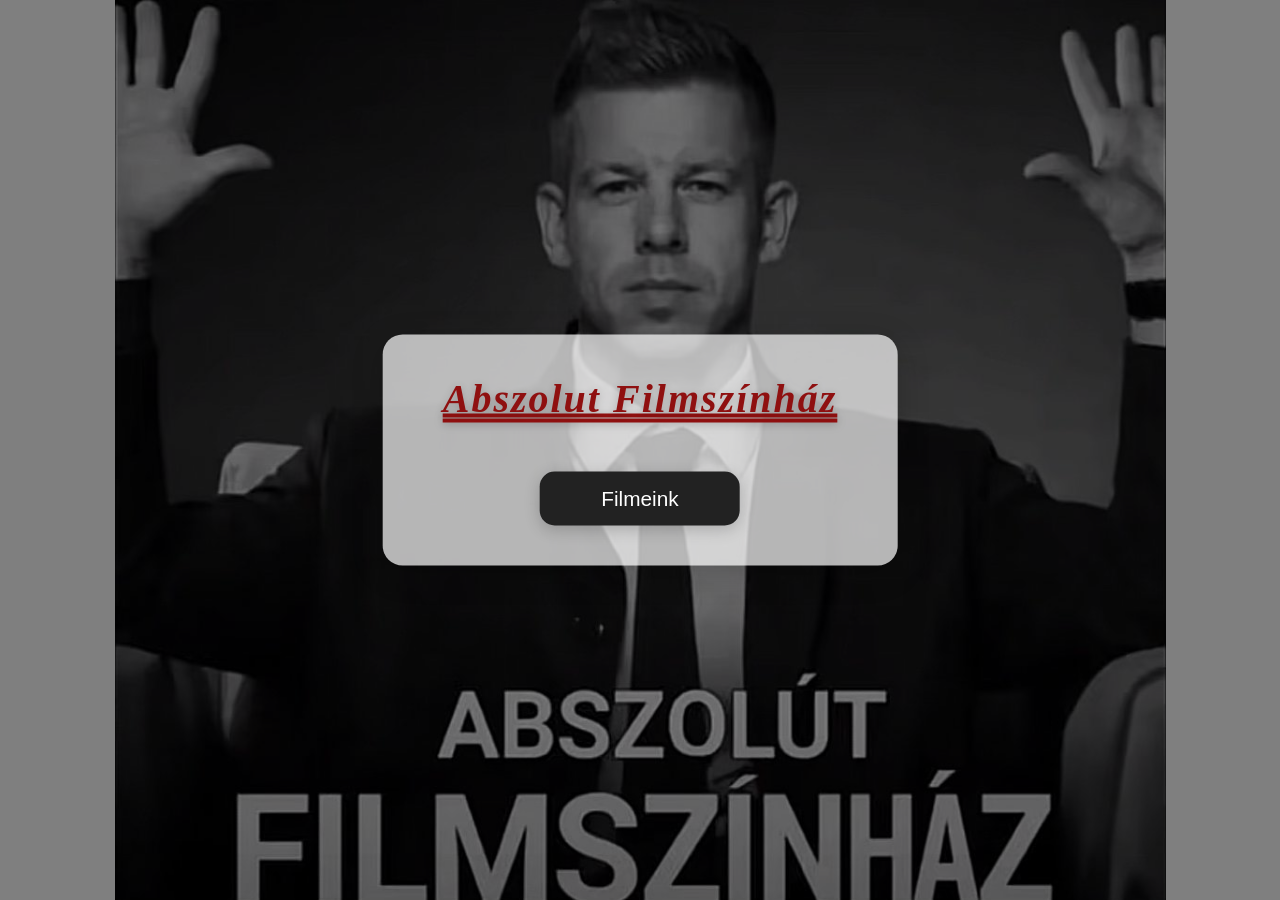
<file: kezdooldal.html>
<!DOCTYPE html>
<html lang="hu">
<head>
    <meta charset="UTF-8">
    <meta name="viewport" content="width=device-width, initial-scale=1.0">
    <link rel="stylesheet" href="kezdooldal.css">
    <title>Főoldal</title>
</head>
<body>
    <div class="overlay"></div>
    <div class="center-content">
        <h1>Abszolut Filmszínház</h1>
        <button onclick="ujLap()" class="stilusos-gomb">Filmeink</button>
    </div>
    <script src="kezdooldal.js"></script>
</body>
</html>
</file>
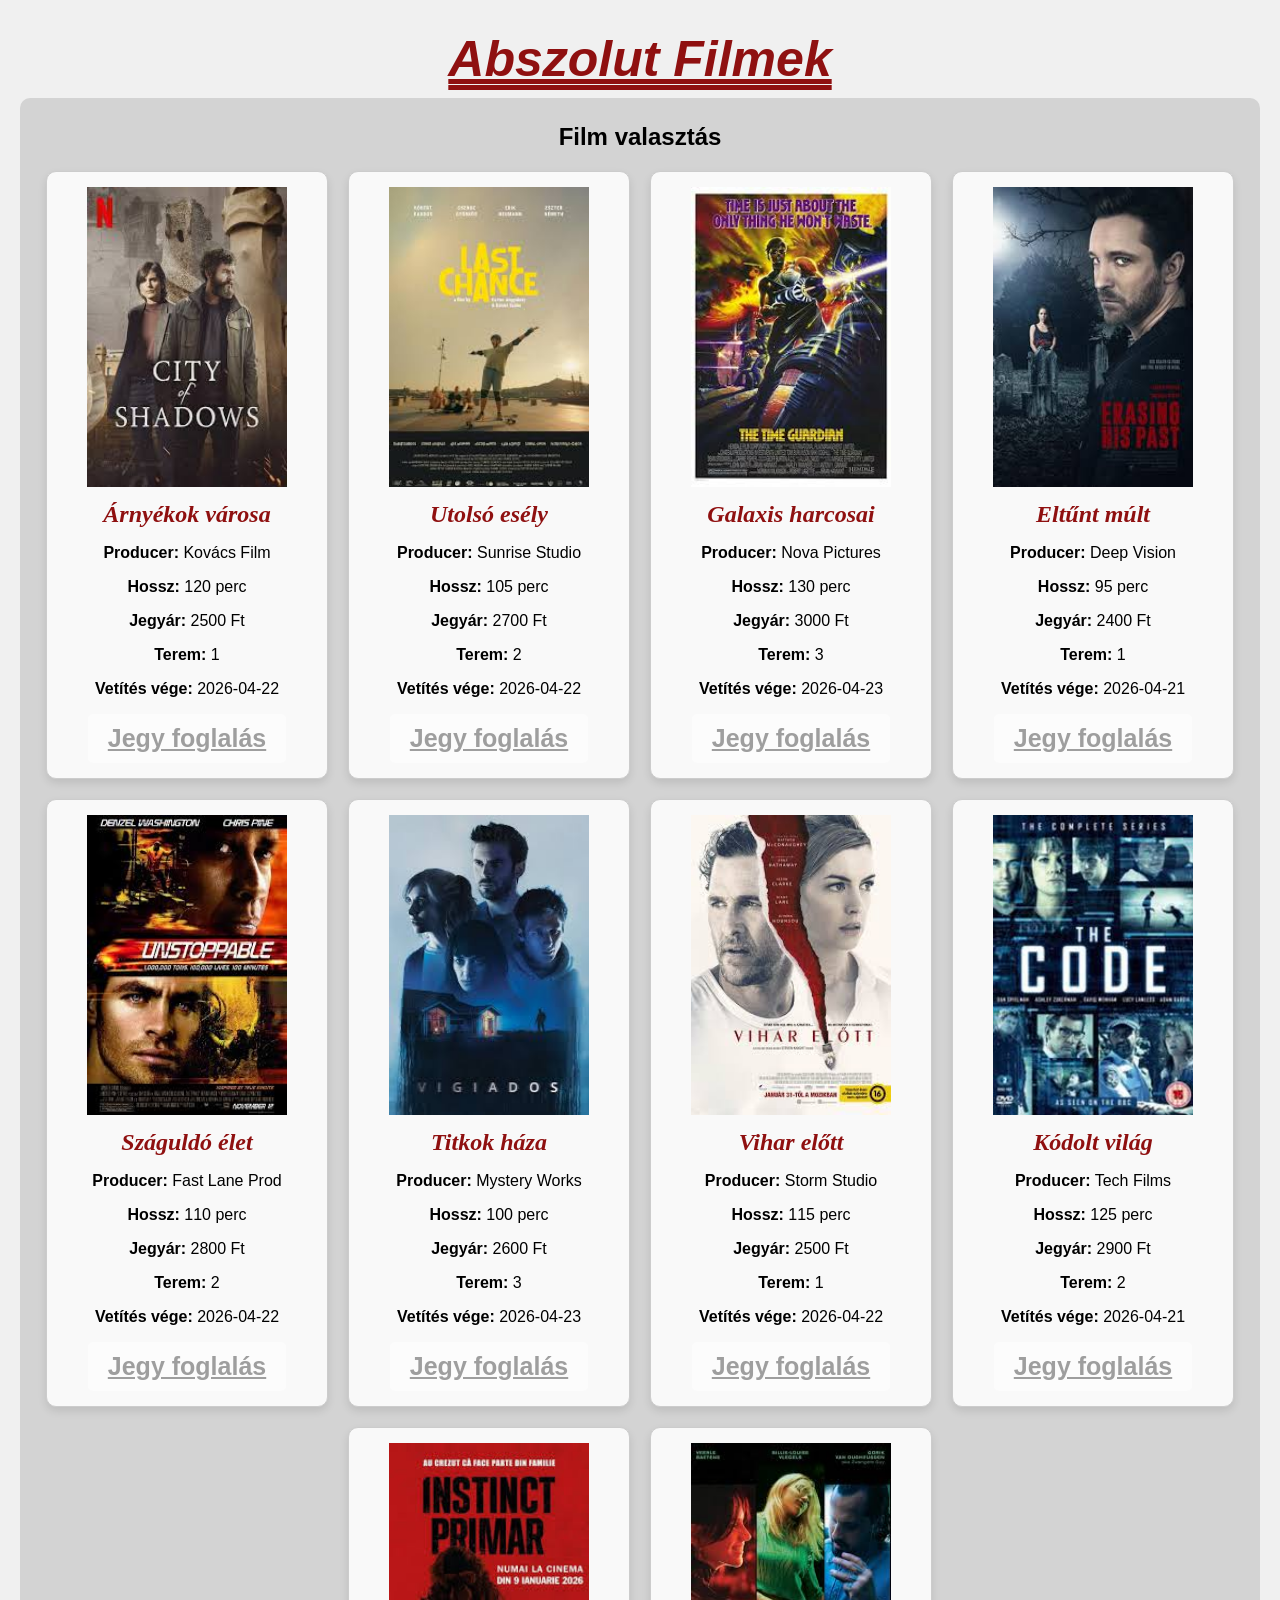
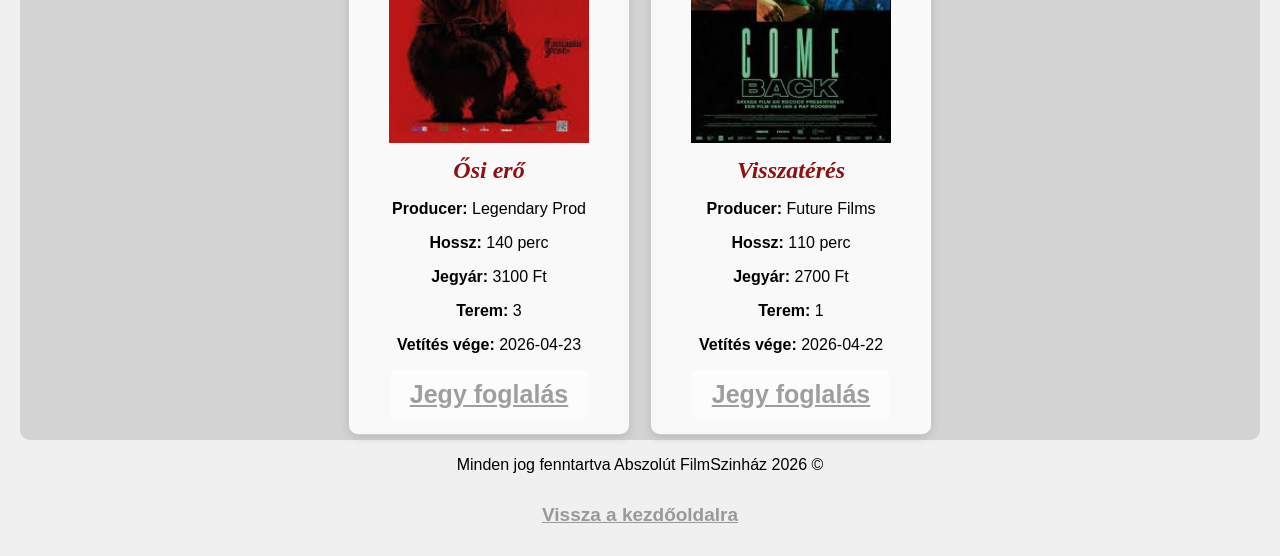
<file: valasz.html>
<!DOCTYPE html>
<html lang="hu">
<head>
    <meta charset="UTF-8">
    <meta name="viewport" content="width=device-width, initial-scale=1.0">
    <link rel="stylesheet" href="valasz.css">
    <title>Abszolút FilmSzinház</title>
</head>
<body>
    <h1>Abszolut Filmek</h1>
<div class="doboz">
    <h2>Film valasztás</h2>    
    <div id="film-container" class="film-container"></div>
</div>

<p class="tamogatok">Minden jog fenntartva Abszolút FilmSzinház 2026 ©</p>
<button class="vissza-gomb" onclick="window.location.href='kezdooldal.html'">Vissza a kezdőoldalra</button>

    <script src="valasz.js"></script>
</body>
</html>
</file>
<file: kezdooldal.css>
body {
    margin: 0;
    padding: 0;
    min-height: 100vh;
    font-family: Arial, sans-serif;
    background: url('img/filmszinhaz.png') no-repeat center center fixed;
    background-size:auto 100%;
    position:static;
}

.overlay {
    position: fixed;
    top: 0; left: 0; right: 0; bottom: 0;
    background: rgba(0,0,0,0.5);
    z-index: 1;
}

.center-content {
    position: absolute;
    top: 50%;
    left: 50%;
    transform: translate(-50%, -50%);
    z-index: 2;
    background: rgba(255,255,255,0.7);
    border-radius: 20px;
    padding: 40px 60px;
    box-shadow: 0 8px 32px rgba(0,0,0,0.2);
    text-align: center;
}

.center-content h1 {
    font-size: 2.5rem;
    color: #8f1010;
    margin-bottom: 30px;
    letter-spacing: 2px;
    text-shadow: 0 2px 8px rgba(0,0,0,0.2);
    
}

.stilusos-gomb {
    width: 200px;
    font-size: 1.3rem;
    padding: 15px 40px;
    border: none;
    border-radius: 15px;
    background: #222;
    color: #fff;
    cursor: pointer;
    box-shadow: 0 4px 16px rgba(0,0,0,0.2);
    transition: background 0.3s, transform 0.2s;
    margin-top: 20px;
}
.stilusos-gomb:hover {
    background: #888;
    transform: scale(1.05);
}
h1 {
    font-family: Georgia, 'Times New Roman', Times, serif;
  color: #8f1010;
  font-size: 24px;
  margin: 0 0 10px;
  font-weight: bold;
  font-style: italic;
  text-decoration: double underline;
}
</file>
<file: valasz.css>
.vissza-gomb {
  background-color: #f0f0f0;
  color: rgb(153, 153, 153);
  padding: 10px 20px;
  border: none;
  border-radius: 5px;
  cursor: pointer;
  font-size: 19px;
  margin: 20px auto 0 auto;
  display: block;
  transition: background-color 0.3s;
}
.vissza-gomb:hover {
  background-color: #f0f0f0;
  color: #000;
}

body{
    font-family: Arial, sans-serif;
    background-color: #f0f0f0;
    margin: 0;
    padding: 20px;
    text-align: center;
}
h1{
    font-size: 50px;
    color: #8f1010;
    font-weight: bolder;
    font-style: italic;
    margin: 10px;
    text-decoration:double underline;
}
.kepek{
  width: 200px; 
  height: 300px; 
  margin-bottom: 10px;
}

.doboz{
    background-color: lightgray;
    padding: 5px;
    border-radius: 10px;
}

.film-container {
  display: flex;
  flex-wrap: wrap;
  gap: 20px;
  justify-content: center;
}

.film-kartya {
  width: 250px;
  padding: 15px;
  border: 1px solid #ccc;
  border-radius: 10px;
  background-color: #f9f9f9;
  box-shadow: 0 4px 8px rgba(0,0,0,0.1);
}

.film-kartya h3 {
  font-family: Georgia, 'Times New Roman', Times, serif;
  color: #8f1010;
  font-size: 24px;
  margin: 0 0 10px;
  font-weight: bold;
  font-style: italic;
}

.fijlec{
    font-size: 24px;
    font-weight: bold;
    margin-bottom: 20px;
    background-color: rgb(180, 180, 180);
}
button {
    background-color: #fcfcfc;
    color: rgb(158, 158, 158);
    border: none;
    padding: 10px 20px;
    border-radius: 5px;
    cursor: pointer;
    font-weight: bolder;
    
    font-size: 25px;
    transition: background-color 0.3s;
    text-decoration: underline;
}
button:hover {
    background-color: #b98b8b;
    color: white;
}
</file>
